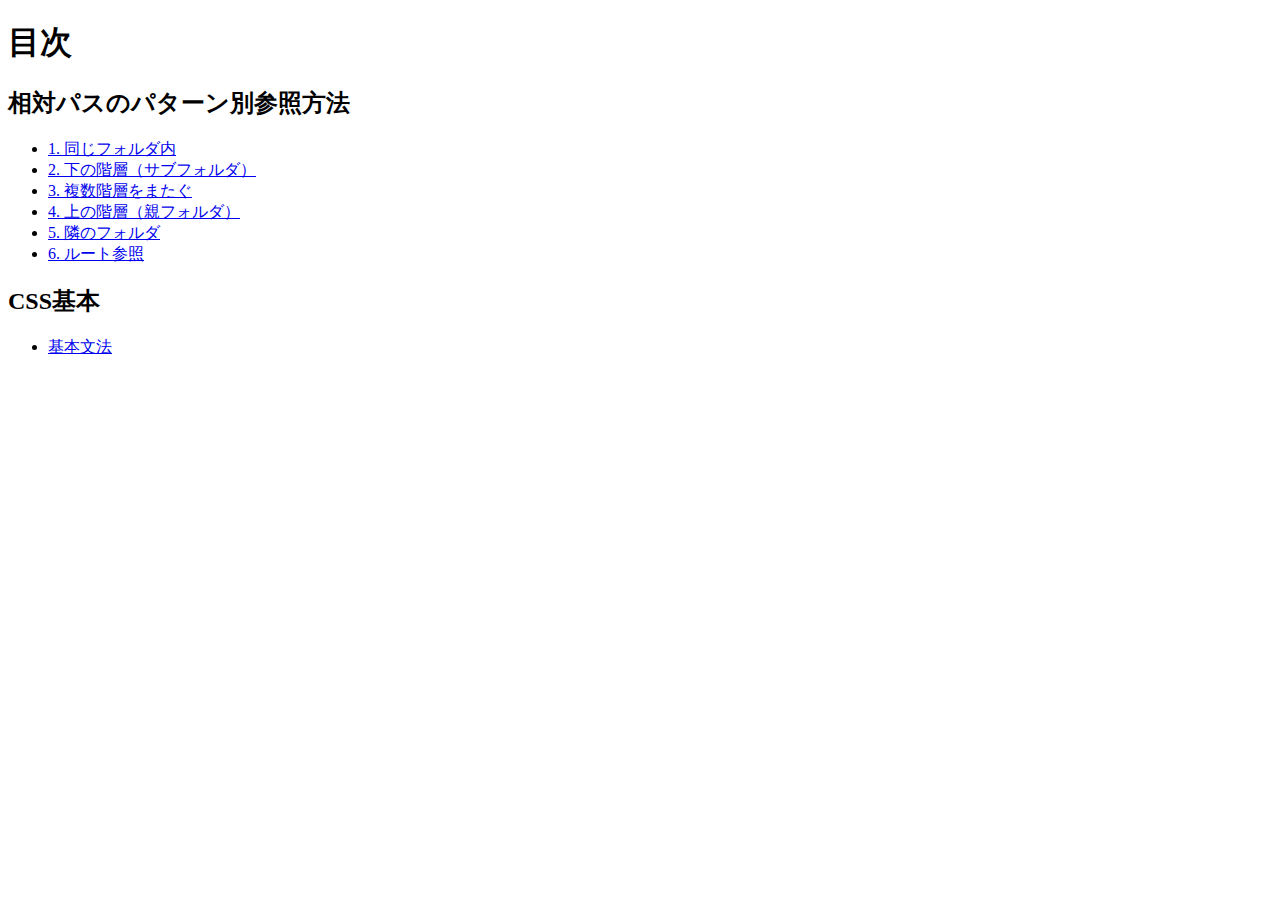
<file: index.html>
<!doctype html>
<html lang="ja">
  <head>
    <meta charset="utf-8">
    <title>250605hc</title>
  </head>

  <body>
    <h1>目次</h1>
    <h2>相対パスのパターン別参照方法</h2>
    <ul>
      <li><a href="project_1/index.html">1. 同じフォルダ内</a></li>
      <li><a href="project_2/index.html">2. 下の階層（サブフォルダ）</a></li>
      <li><a href="project_3/index.html">3. 複数階層をまたぐ</a></li>
      <li><a href="project_4/index.html">4. 上の階層（親フォルダ）</a></li>
      <li><a href="project_5/index.html">5. 隣のフォルダ</a></li>
      <li><a href="project_6/index.html">6. ルート参照</a></li>
    </ul>

    <h2>CSS基本</h2>
    <ul>
        <li><a href="css_basic/index.html">基本文法</a></li>
    </ul>
  </body>
</html>
</file>
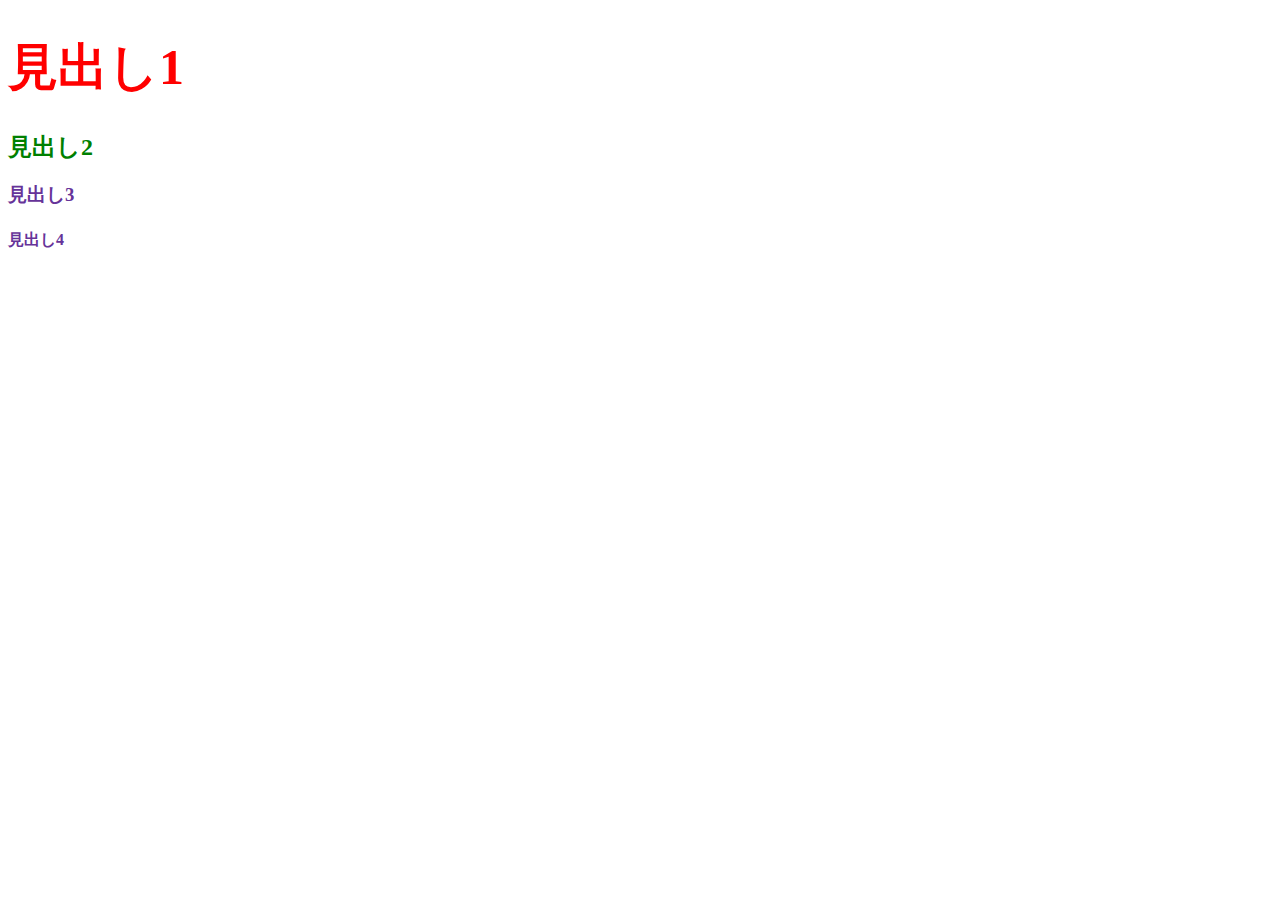
<file: css_basic/index.html>
<!DOCTYPE html>
<html lang="ja">
    <head>
        <meta charset="utf-8">
        <title>基本文法</title>
        <link rel="stylesheet" href="css/style.css">
    </head>

    <body>
        <h1>見出し1</h1>
        <h2>見出し2</h2>
        <h3>見出し3</h3>
        <h4>見出し4</h4>
    </body>
</html>
</file>
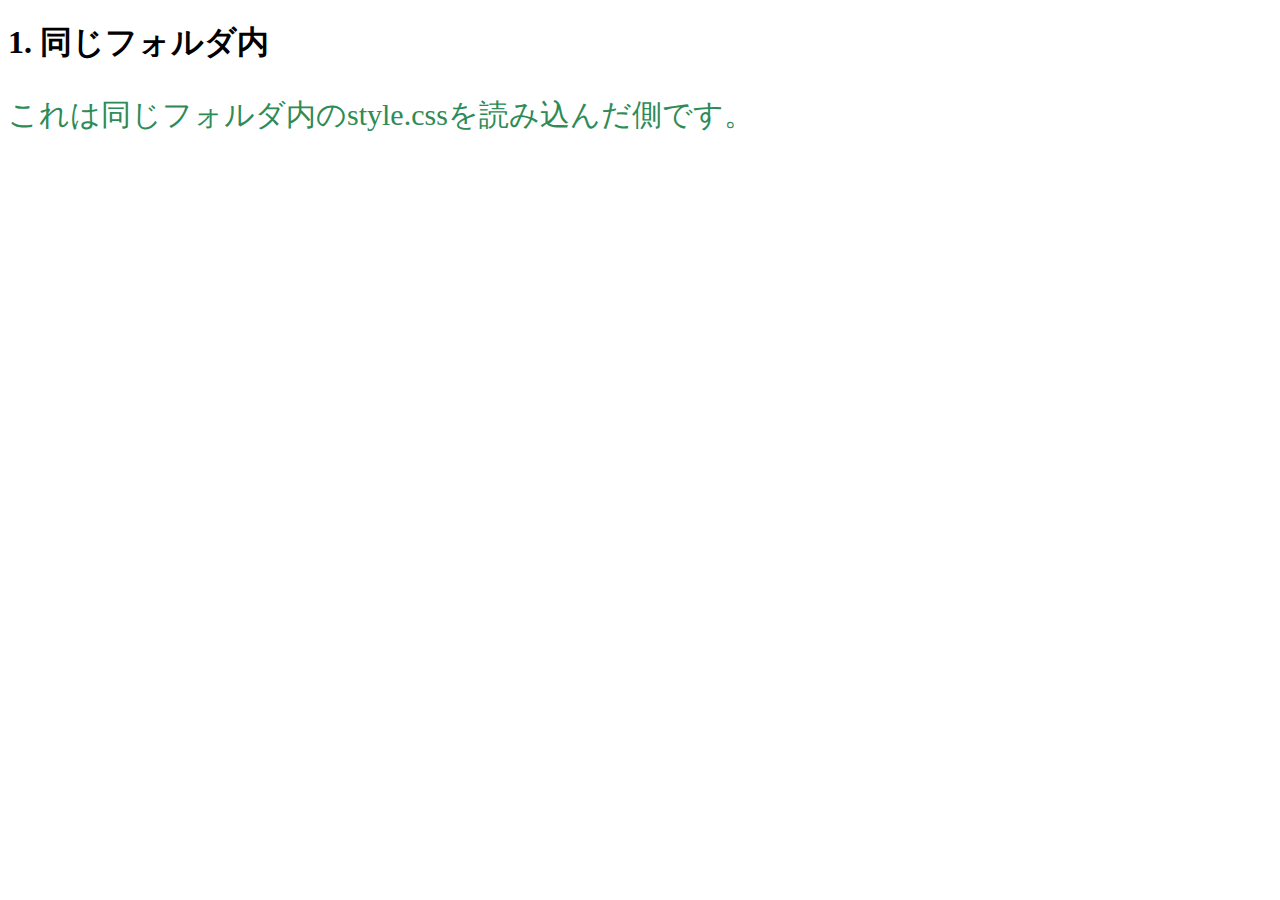
<file: project_1/index.html>
<!DOCTYPE html>
<html lang="ja">
    <head>
        <meta charset="utf-8">
        <title>1. 同じフォルダ内</title>
        <link rel="stylesheet" href="style.css">
    </head>

    <body>
        <h1>1. 同じフォルダ内</h1>
        <p>これは同じフォルダ内のstyle.cssを読み込んだ側です。</p>
    </body>
</html>
</file>
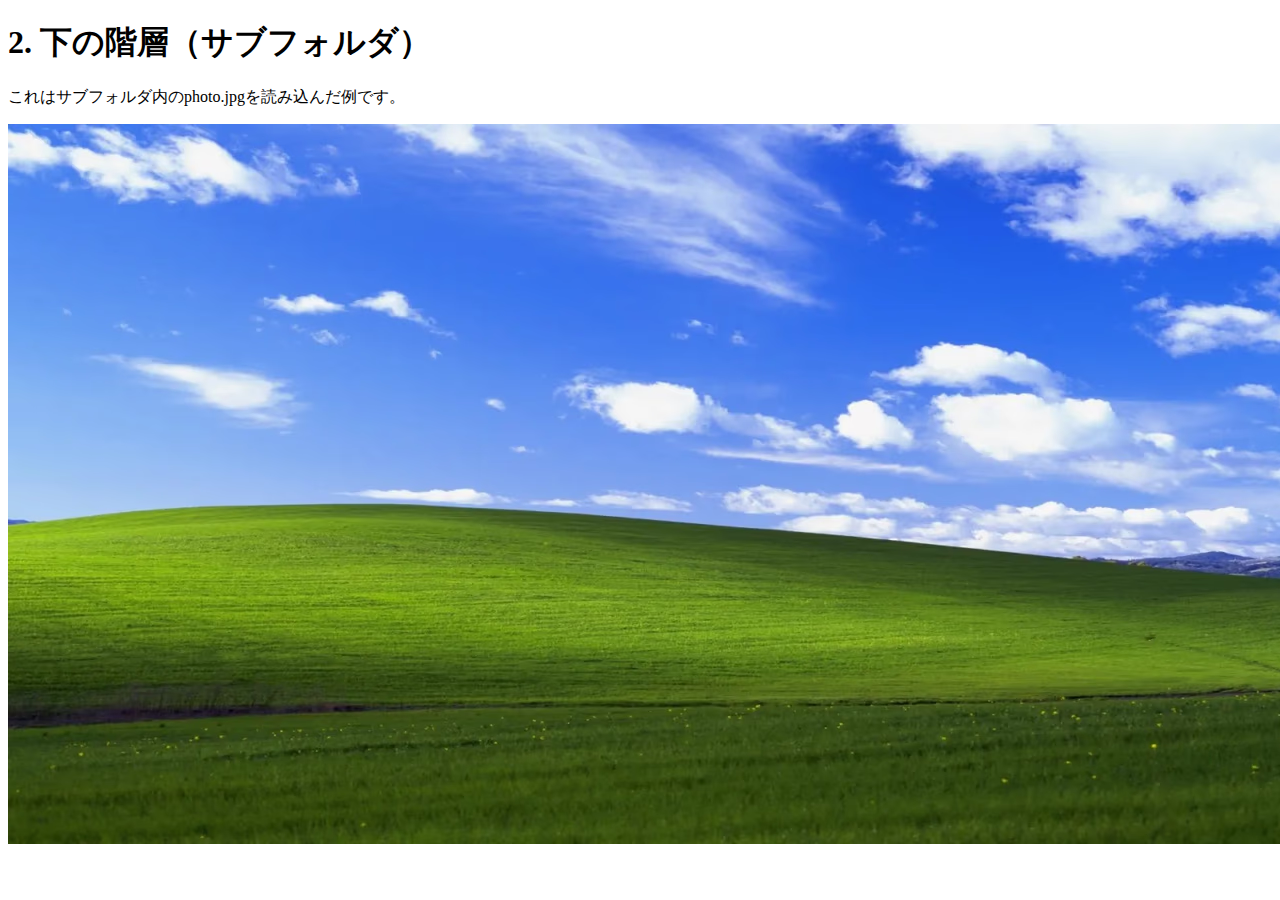
<file: project_2/index.html>
<!DOCTYPE html>
<html lang="ja">
    <head>
        <meta charset="utf-8">
        <title>2. 下の階層（サブフォルダ）</title>
    </head>

    <body>
        <h1>2. 下の階層（サブフォルダ）</h1>
        <p>これはサブフォルダ内のphoto.jpgを読み込んだ例です。</p>
        <img src="img/photo.jpg" alt="写真">
    </body>
</html>
</file>
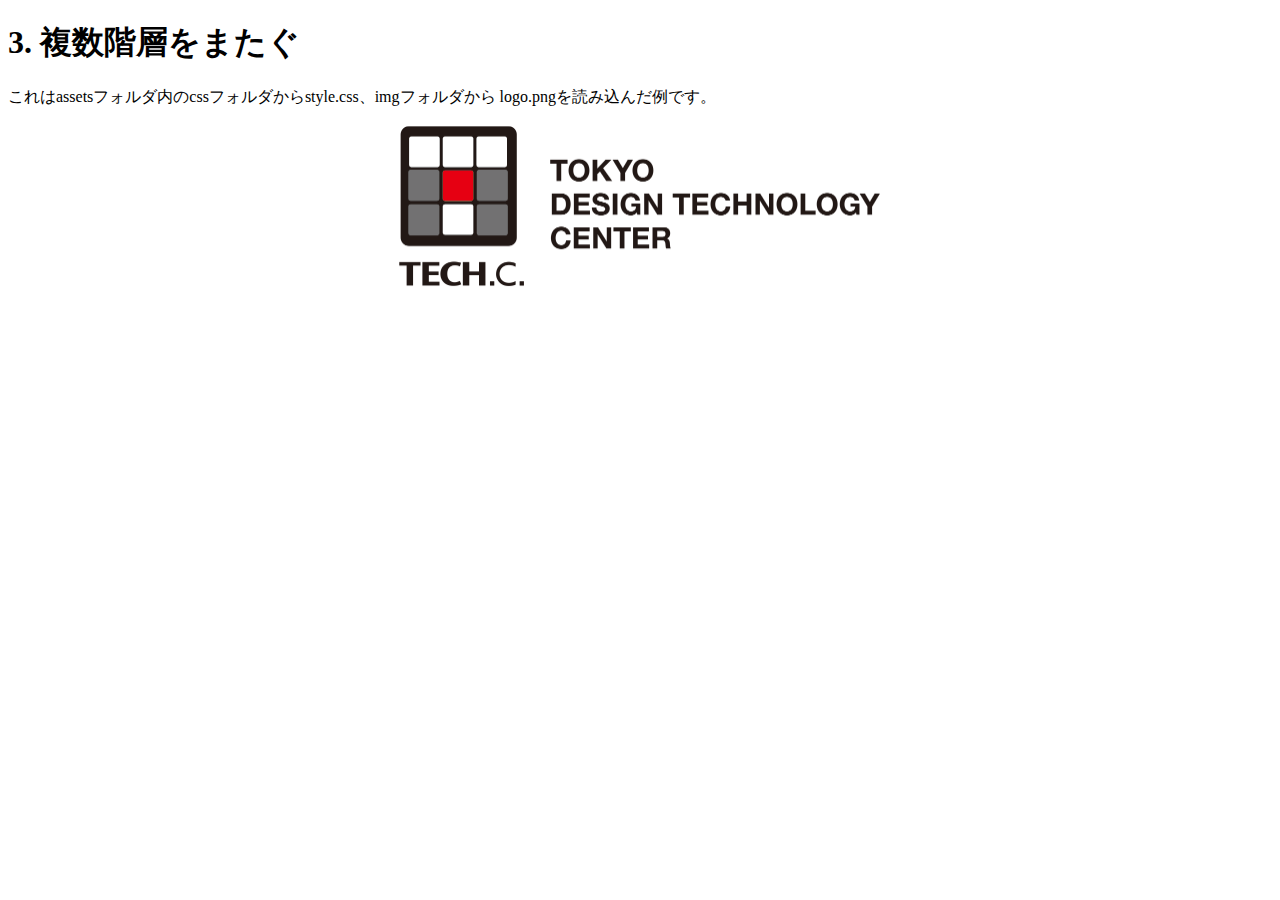
<file: project_3/index.html>
<!DOCTYPE html>
<html lang="ja">
    <head>
        <meta charset="utf-8">
        <title>3. 複数階層をまたぐ</title>
        <link rel="stylesheet" href="assets/css/style.css">
    </head>

    <body>
        <h1>3. 複数階層をまたぐ</h1>
        <p>これはassetsフォルダ内のcssフォルダからstyle.css、imgフォルダから logo.pngを読み込んだ例です。</p>
        <img src="assets/img/logo.png" alt="ロゴ">
    </body>
</html>
</file>
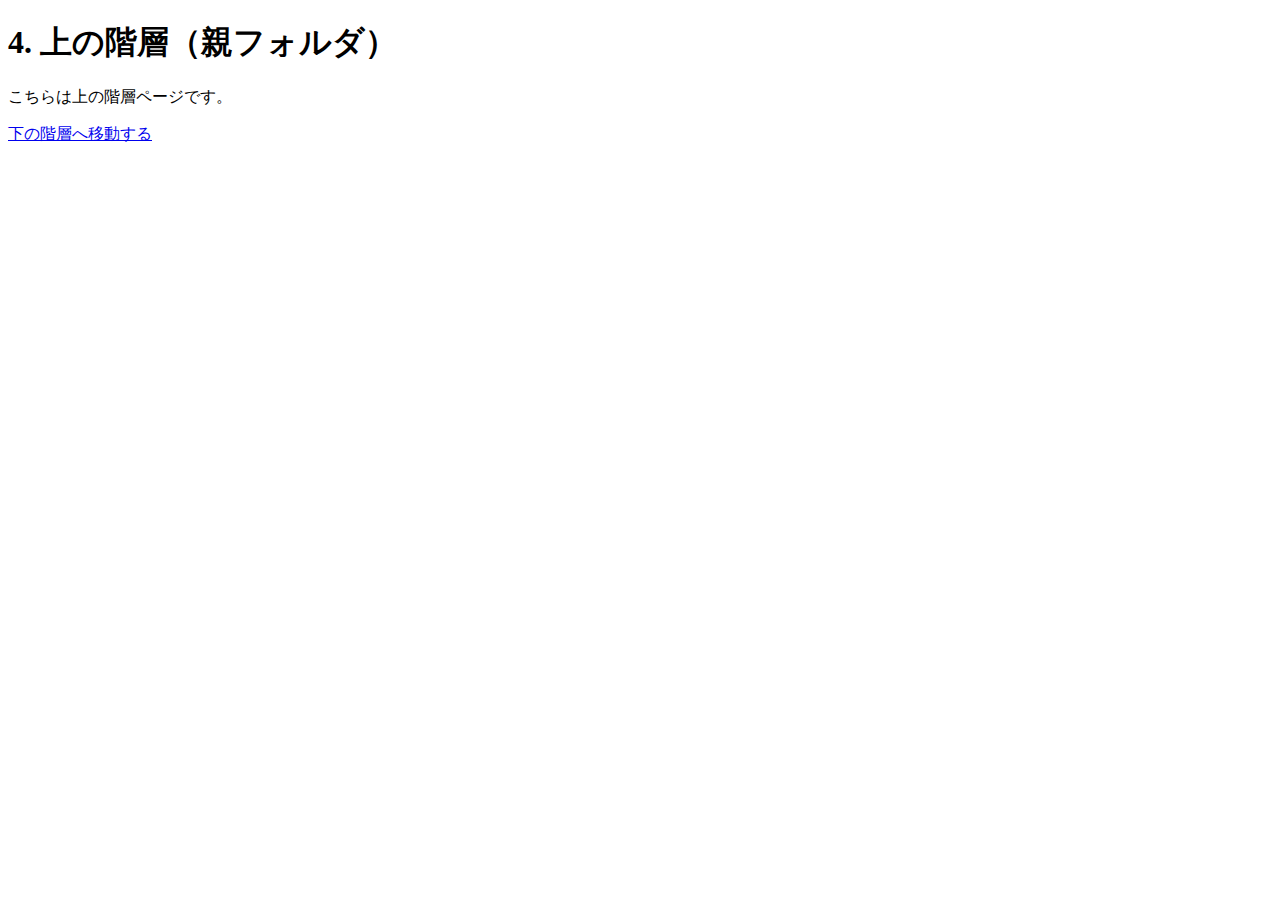
<file: project_4/index.html>
<!DOCTYPE html>
<html lang="ja">
    <head>
        <meta charset="utf-8">
        <title>4. 上の階層（親フォルダ）</title>
    </head>

    <body>
        <h1>4. 上の階層（親フォルダ）</h1>
        <p>こちらは上の階層ページです。</p>
        <a href="sub/page.html">下の階層へ移動する</a>
    </body>
</html>
</file>
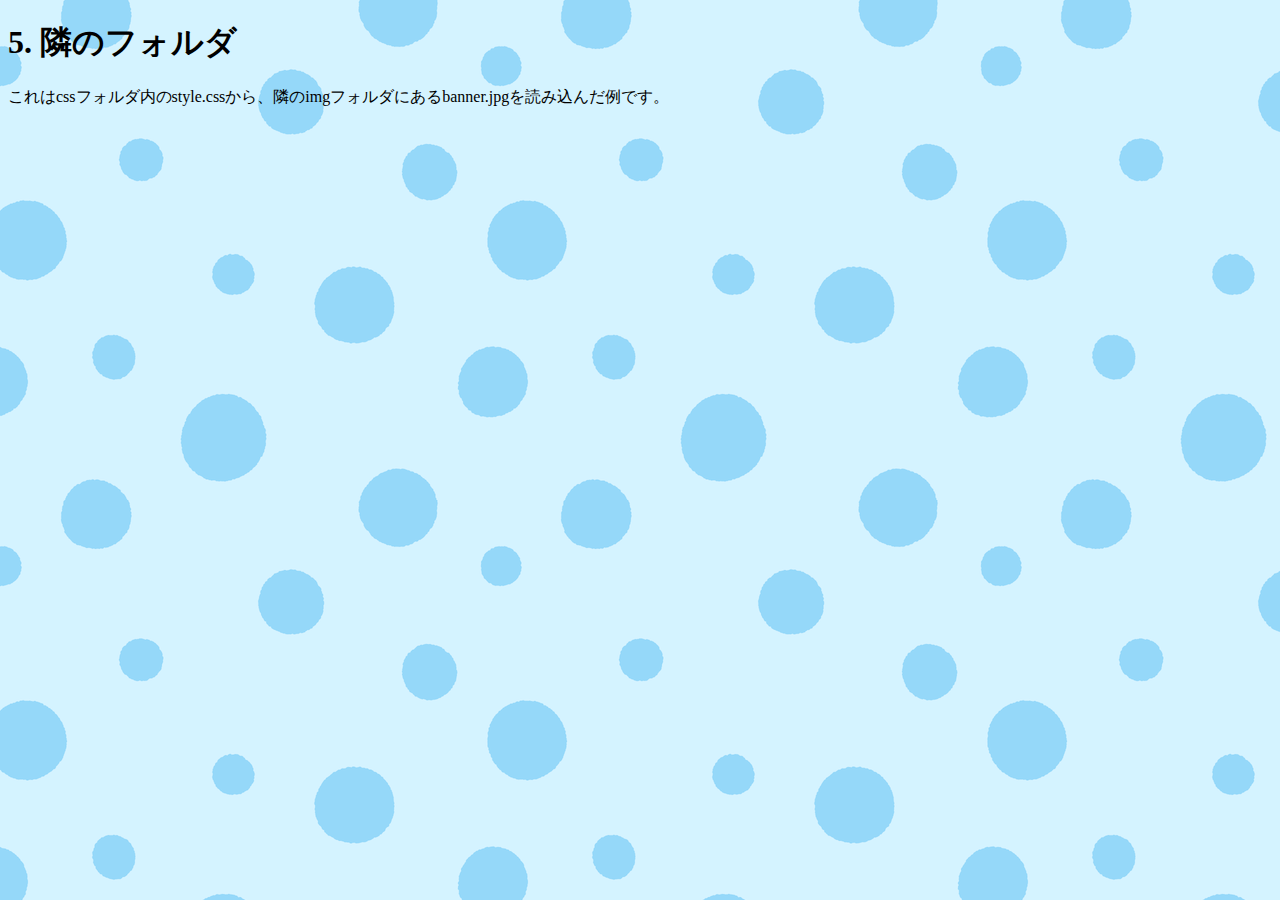
<file: project_5/index.html>
<!DOCTYPE html>
<html lang="ja">
    <head>
        <meta charset="utf-8">
        <title>5. 隣のフォルダ</title>
        <link rel="stylesheet" href="css/style.css">
    </head>

    <body>
        <h1>5. 隣のフォルダ</h1>
        <p>これはcssフォルダ内のstyle.cssから、隣のimgフォルダにあるbanner.jpgを読み込んだ例です。</p>
    </body>
</html>
</file>
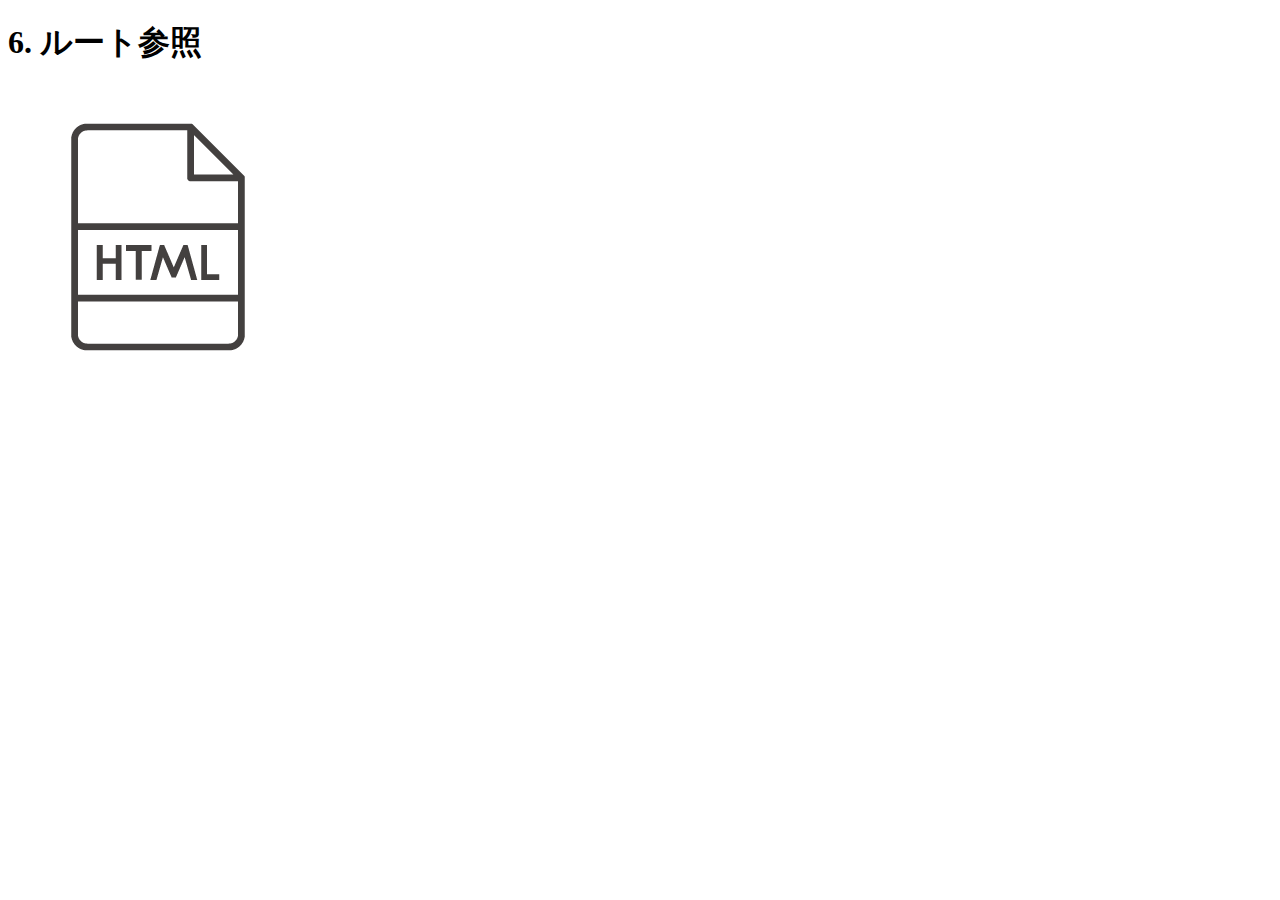
<file: project_6/index.html>
<!DOCTYPE html>
<html lang="ja">
    <head>
        <meta charset="utf-8">
        <title>6. ルート参照</title>
    </head>

    <body>
        <h1>6. ルート参照</h1>
        <img src="assets/img/icon.png" alt="icon">
    </body>
</html>
</file>
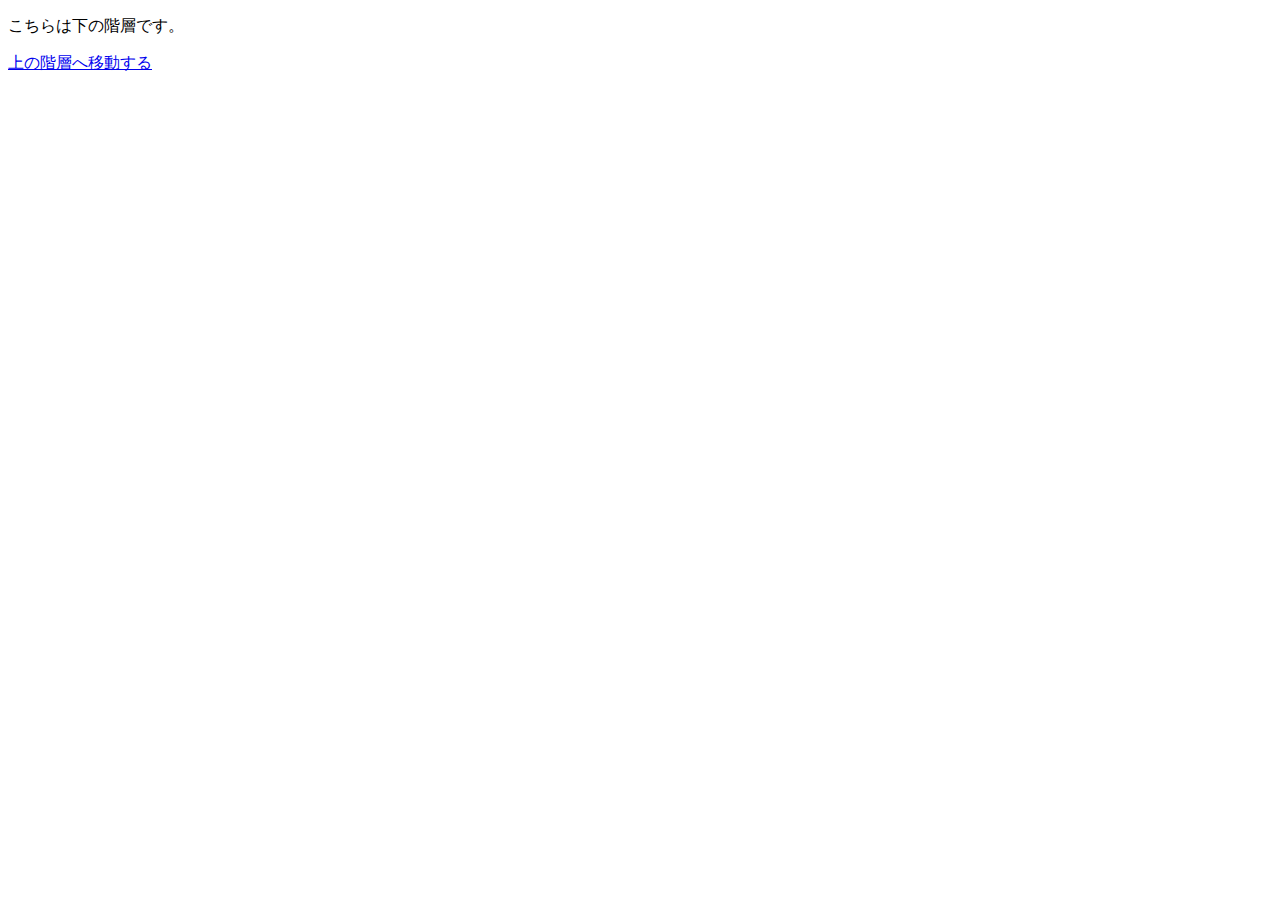
<file: project_4/sub/page.html>
<!DOCTYPE html>
<html lang="ja">
    <head>
        <meta charset="utf-8">
        <title>4. 上の階層（親フォルダ）</title>
    </head>

    <body>
        <p>こちらは下の階層です。</p>
        <a href="../index.html">上の階層へ移動する</a>
    </body>
</html>
</file>
<file: css_basic/css/style.css>
@charset "utf-8";

h1{
    color:red;
    font-size: 50px;
    margin-bottom: 30px;
}

h2{
    color:green;
}

h3, h4{
    color:rebeccapurple;
}
</file>
<file: project_1/style.css>
@charset "utf-8";

p {
    color:seagreen;
    font-size: 30px;
}
</file>
<file: project_3/assets/css/style.css>
@charset "utf-8";

img {
    display: block;
    width: 500px;
    margin: 0 auto;
}
</file>
<file: project_5/css/style.css>
@charset "utf-8";

body {
    background-image: url(../img/bg.png);
}
</file>
